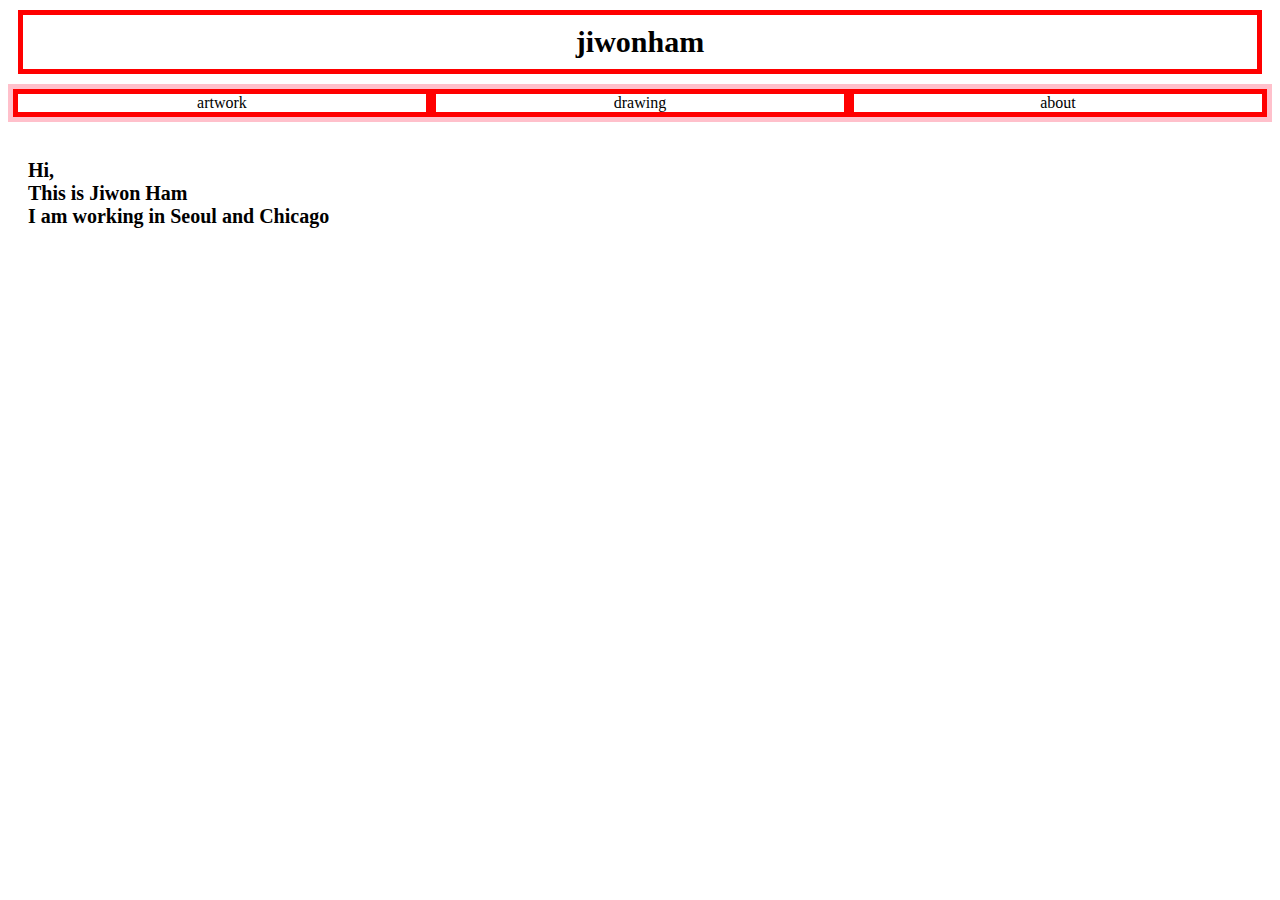
<file: index.html>
<!doctype html>
<html>
  <head>
    <title>jiwonham</title>
    <meta charset="utf-8">
  </head>
  <style>
/*
inline eliment(tag)
*/
  a {
    color:black;
    text-decoration: none;
  }
  /*
  block level element(tag)
  */
  #grid{
    border:5px solid pink;
    display:grid;
    grid-template-columns: 1fr 1fr 1fr;
}
  div {
    text-align: center;
    border:5px solid red;
  }
  h1{
    color:black;
    text-align: center;
    font-size: 30px;
    border:5px solid red;
    padding:10px;
    margin:10px;
  }
  h2{
    font-size: 20px;
    padding:20px
  }
  p {
    display:block;
    padding: 100px;
    border-width: 5px
    border-color: red;
  }
  </style>
  <body>
    <h1> <a href="index.html">jiwonham</a></h1>

    <div id="grid">
        <div><a href="1.html" class="saw">artwork</a></div>
        <div><a href="2.html" class="saw">drawing</a></div>
        <div><a href="3.html" id="active">about</a></div>
    </div>

    <h2>Hi,
      <br>This is Jiwon Ham
      <br> I am working in Seoul and Chicago</h2>

  </body>
</html>
</file>
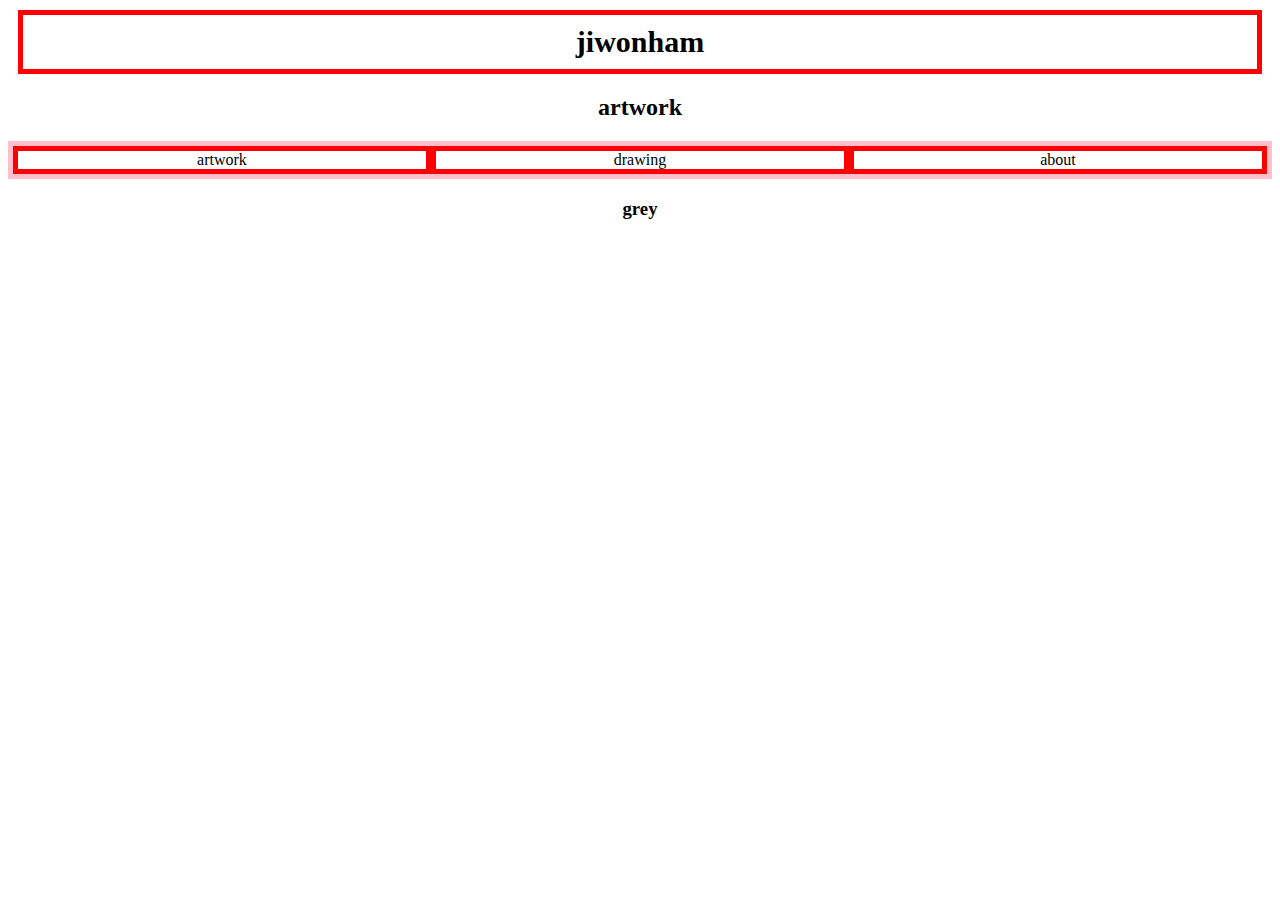
<file: 1.html>
<!doctype html>
<!-- artwork menu
-->
<html>
  <head>
    <title>artwork</title>
    <meta charset="utf-8">
  </head>
<style>
a {
  color:black;
  text-decoration: none;
}
#grid{
  border:5px solid pink;
  display:grid;
  grid-template-columns: 1fr 1fr 1fr;
}
div {
  text-align: center;
  border:5px solid red;
}
h1{
  font-size: 30px;
  text-align: center;
  border:5px solid red;
  padding:10px;
  margin:10px;
}
h3{
  color:black;
}
h2, h3 {
text-align: center;
}
</style>

  <body>
    <h1> <a href="index.html">jiwonham</a></h1>
  <h2>artwork</h2>
    <div id="grid">
        <div><a href="1.html" class="saw">artwork</a></div>
        <div><a href="2.html" class="saw">drawing</a></div>
        <div><a href="3.html" id="active">about</a></div>
    </div>


    <h3><a href="grey.html">grey</a></h3>
</html>
</file>
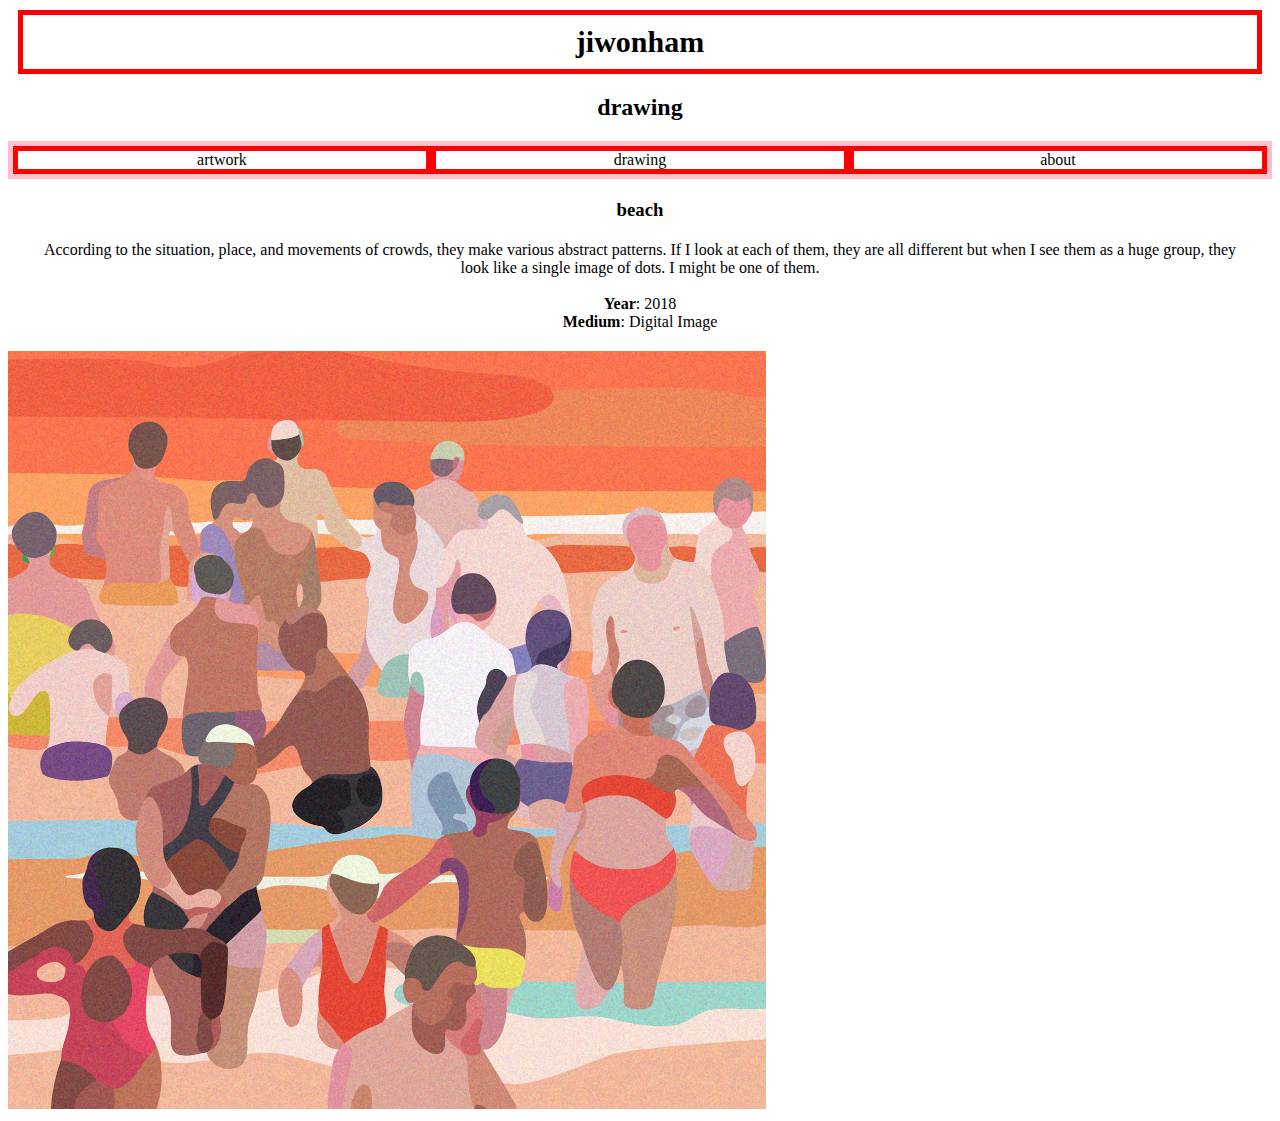
<file: 2.html>
<!doctype html>
<html>
  <head>
    <title>drawing</title>
    <meta charset="utf-8">
  </head>
  <style>
  a {
    color:black;
    text-decoration: none;
  }
  #grid{
    border:5px solid pink;
    display:grid;
    grid-template-columns: 1fr 1fr 1fr;
}
  div {
    text-align: center;
    border:5px solid red;
  }

  h1{
    font-size: 30px;
    text-align: center;
    border:5px solid red;
    padding:10px;
    margin:10px;
  }
  h2, h3, p{
    text-align: center;
    padding: : 50px;
    margin: 20px;
    }
  p{
      text-align: center;
    }
  </style>
  <body>
    <h1> <a href="index.html">jiwonham</a></h1>
    <h2>drawing</h2>
    <div id="grid">
        <div><a href="1.html" class="saw">artwork</a></div>
        <div><a href="2.html" class="saw">drawing</a></div>
        <div><a href="3.html" id="active">about</a></div>
    </div>


    <h3>beach</h3>
    <p>According to the situation, place, and movements of crowds, they make various abstract patterns. If I look at each of them, they are all different but when I see them as a huge group, they look like a single image of dots. I might be one of them.
      <br><br><b>Year</b>: 2018
      <br><b>Medium</b>: Digital Image
      </p>

    <img src="beach_homepage-3.jpg" width="60%">
  </body>
</html>
</file>
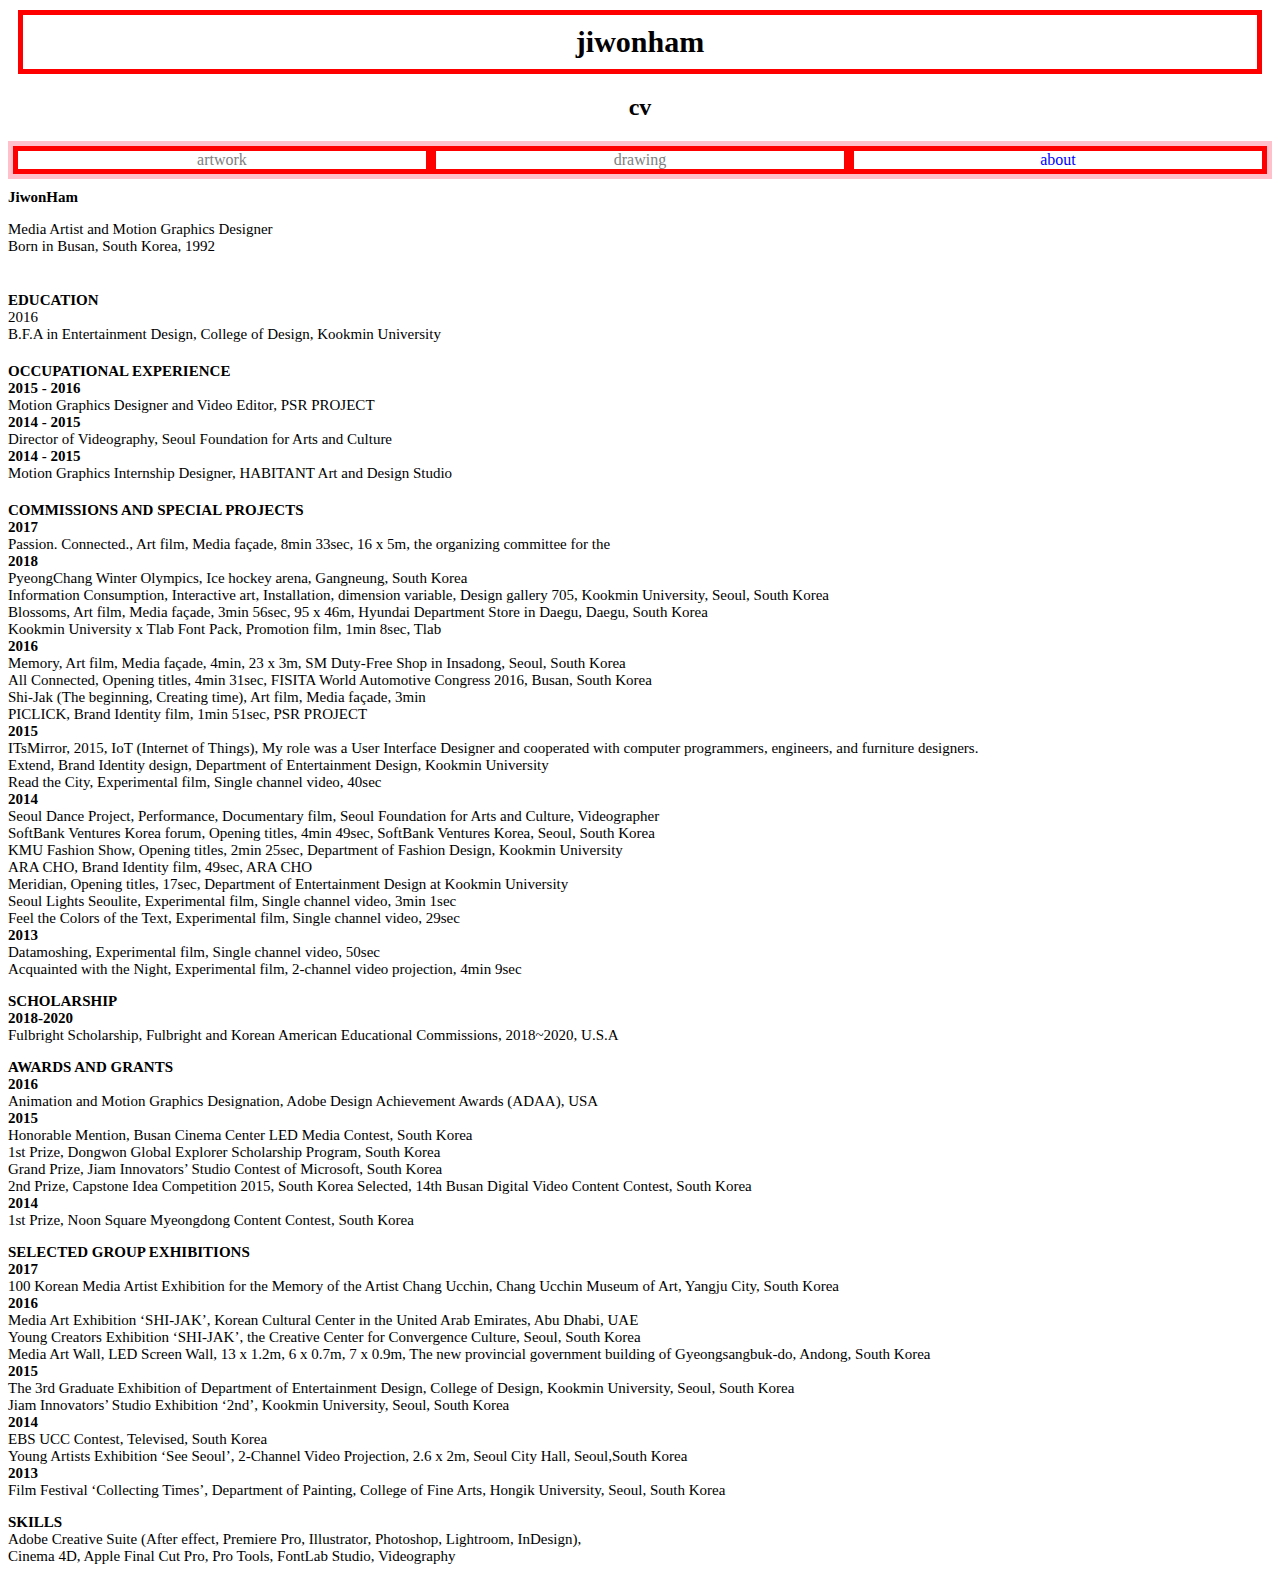
<file: 3.html>
<!doctype html>
<html>
  <head>
    <title>about</title>
    <meta charset="utf-8">
  </head>
  <style>
  #active {
    color:blue;
  }
  .saw {
    color:grey;
  }
/* .을 찍으면 그 뒤에 있는 단어가 css의 단어가 된다*/
  a {
    color:black;
    text-decoration: none;
  }
  #grid{
    border:5px solid pink;
    display:grid;
    grid-template-columns: 1fr 1fr 1fr;
}
  div {
    text-align: center;
    border:5px solid red;
  }
  h1 {
    font-size: 30px;
    text-align: center;
    border:5px solid red;
    padding:10px;
    margin:10px;
  }
  h2 {
    text-align: center;
  }
  p {
    font-size: 15px;
    text-align: left;
    display:block;
    padding-right: 100px;
    border-width: 5px
    border-style: solid;
    border-color: red;
  }
  </style>
  <body>
    <h1> <a href="index.html">jiwonham</a></h1>
    <h2>cv</h2>
<div id="grid">
    <div><a href="1.html" class="saw">artwork</a></div>
    <div><a href="2.html" class="saw">drawing</a></div>
    <div><a href="3.html" id="active">about</a></div>
</div>


    <p style="margin-top:10px;">
      <b>JiwonHam</b>​
    </p>
    <p style="margin-top:10px;">
      Media Artist and Motion Graphics Designer​
      <br>Born in Busan, South Korea, 1992​​ ​​​​​
    </P>

    <p style="margin-top:20px;">
      <br><b>EDUCATION</b>
      <br>2016
      <br>B.F.A in Entertainment Design, College of Design, Kookmin University
​
      <p style="margin-top:20px;"><b>OCCUPATIONAL EXPERIENCE</b>
        <br><b>2015 - 2016</b>
        <br>Motion Graphics Designer and Video Editor, PSR PROJECT
        <br><b>2014 - 2015</b>
        <br>Director of Videography, Seoul Foundation for Arts and Culture
        <br><b>2014 - 2015</b>
        <br>Motion Graphics Internship Designer, HABITANT Art and Design Studio
      </p>

      <p style="margin-top:20px;"><b>COMMISSIONS AND SPECIAL PROJECTS</b>
        <br><b>2017</b>
        <br>Passion. Connected., Art film, Media façade, 8min 33sec, 16 x 5m, the organizing committee for the ​
​        <br><b>2018</b>
        <br>PyeongChang Winter Olympics, Ice hockey arena, Gangneung, South Korea
​        <br>Information Consumption, Interactive art, Installation, dimension variable, Design gallery 705, Kookmin University, Seoul, South Korea
​        <br>Blossoms, Art film, Media façade, 3min 56sec, 95 x 46m, Hyundai Department Store in Daegu, Daegu, South Korea
​        <br>Kookmin University x Tlab Font Pack, Promotion film, 1min 8sec, Tlab
         <br><b>2016</b>
         <br>Memory, Art film, Media façade, 4min, 23 x 3m, SM Duty-Free Shop in Insadong, Seoul, South Korea
​         <br>All Connected, Opening titles, 4min 31sec, FISITA World Automotive Congress 2016, Busan, South Korea
​         <br>Shi-Jak (The beginning, Creating time), Art film, Media façade, 3min
​        <br>PICLICK, Brand Identity film, 1min 51sec, PSR PROJECT
        <br><b>2015</b>
        <br>ITsMirror, 2015, IoT (Internet of Things), My role was a User Interface Designer and cooperated with computer programmers, engineers, and furniture designers.
​        <br>Extend, Brand Identity design, Department of Entertainment Design, Kookmin University
​        <br>Read the City, Experimental film, Single channel video, 40sec
        <br><b>2014</b>
        <br>Seoul Dance Project, Performance, Documentary film, Seoul Foundation for Arts and Culture, Videographer
        <br>SoftBank Ventures Korea forum, Opening titles, 4min 49sec, SoftBank Ventures Korea, Seoul, South Korea
        <br>KMU Fashion Show, Opening titles, 2min 25sec, Department of Fashion Design, Kookmin University
​        <br>ARA CHO, Brand Identity film, 49sec, ARA CHO
​        <br>Meridian, Opening titles, 17sec, Department of Entertainment Design at Kookmin University
​        <br>Seoul Lights Seoulite, Experimental film, Single channel video, 3min 1sec
​        <br>Feel the Colors of the Text, Experimental film, Single channel video, 29sec
        <br><b>2013</b>
        <br>Datamoshing, Experimental film, Single channel video, 50sec
​        <br>Acquainted with the Night, Experimental film, 2-channel video projection, 4min 9sec
      <P style="margin-top:10px;">
        <p><b>SCHOLARSHIP</b>
        <br><b>2018-2020</b>
        <br>Fulbright Scholarship, Fulbright and Korean American Educational Commissions, 2018~2020, U.S.A

        <p style="margin-top:10px;">
          <b>AWARDS AND GRANTS</b>
        <br><b>2016</b>
        <br>Animation and Motion Graphics Designation, Adobe Design Achievement Awards (ADAA), USA
        <br><b>2015</b>
        <br>Honorable Mention, Busan Cinema Center LED Media Contest, South Korea
​        <br>1st Prize, Dongwon Global Explorer Scholarship Program, South Korea
​        <br>Grand Prize, Jiam Innovators’ Studio Contest of Microsoft, South Korea
​        <br>2nd Prize, Capstone Idea Competition 2015, South Korea
​         Selected, 14th Busan Digital Video Content Contest, South Korea
        <br><b>2014</b>
        <br>1st Prize, Noon Square Myeongdong Content Contest, South Korea
      </p>
      <p style="margin-top:10px;">
        <b>SELECTED GROUP EXHIBITIONS</b>
         <br><b>2017</b>
         <br>100 Korean Media Artist Exhibition for the Memory of the Artist Chang Ucchin, Chang Ucchin Museum
​​  of Art, Yangju City, South Korea
         <br><b>2016</b>
         <br>Media Art Exhibition ‘SHI-JAK’, Korean Cultural Center in the United Arab Emirates, Abu Dhabi, UAE
         <br>Young Creators Exhibition ‘SHI-JAK’, the Creative Center for Convergence Culture, Seoul, South Korea
​         <br>Media Art Wall, LED Screen Wall, 13 x 1.2m, 6 x 0.7m, 7 x 0.9m, The new provincial government building of Gyeongsangbuk-do, Andong, South Korea
         <br><b>2015</b>
         <br>The 3rd Graduate Exhibition of Department of Entertainment Design, College of Design, Kookmin
​​  University, Seoul, South Korea
         <br>Jiam Innovators’ Studio Exhibition ‘2nd’, Kookmin University, Seoul, South Korea
         <br><b>2014</b>
         <br>EBS UCC Contest, Televised, South Korea
         <br>Young Artists Exhibition ‘See Seoul’, 2-Channel Video Projection, 2.6 x 2m, Seoul City Hall, Seoul,South Korea
         <br><b>2013</b>
         <br>Film Festival ‘Collecting Times’, Department of Painting, College of Fine Arts, Hongik University, Seoul, South Korea
       </P>

         <p style="margin-top:10px;">
           <b>SKILLS</b>
​         <br>Adobe Creative Suite (After effect, Premiere Pro, Illustrator, Photoshop, Lightroom, InDesign),
         <br>Cinema 4D, Apple Final Cut Pro, Pro Tools, FontLab Studio, Videography
      </p>
  </body>
</html>
</file>
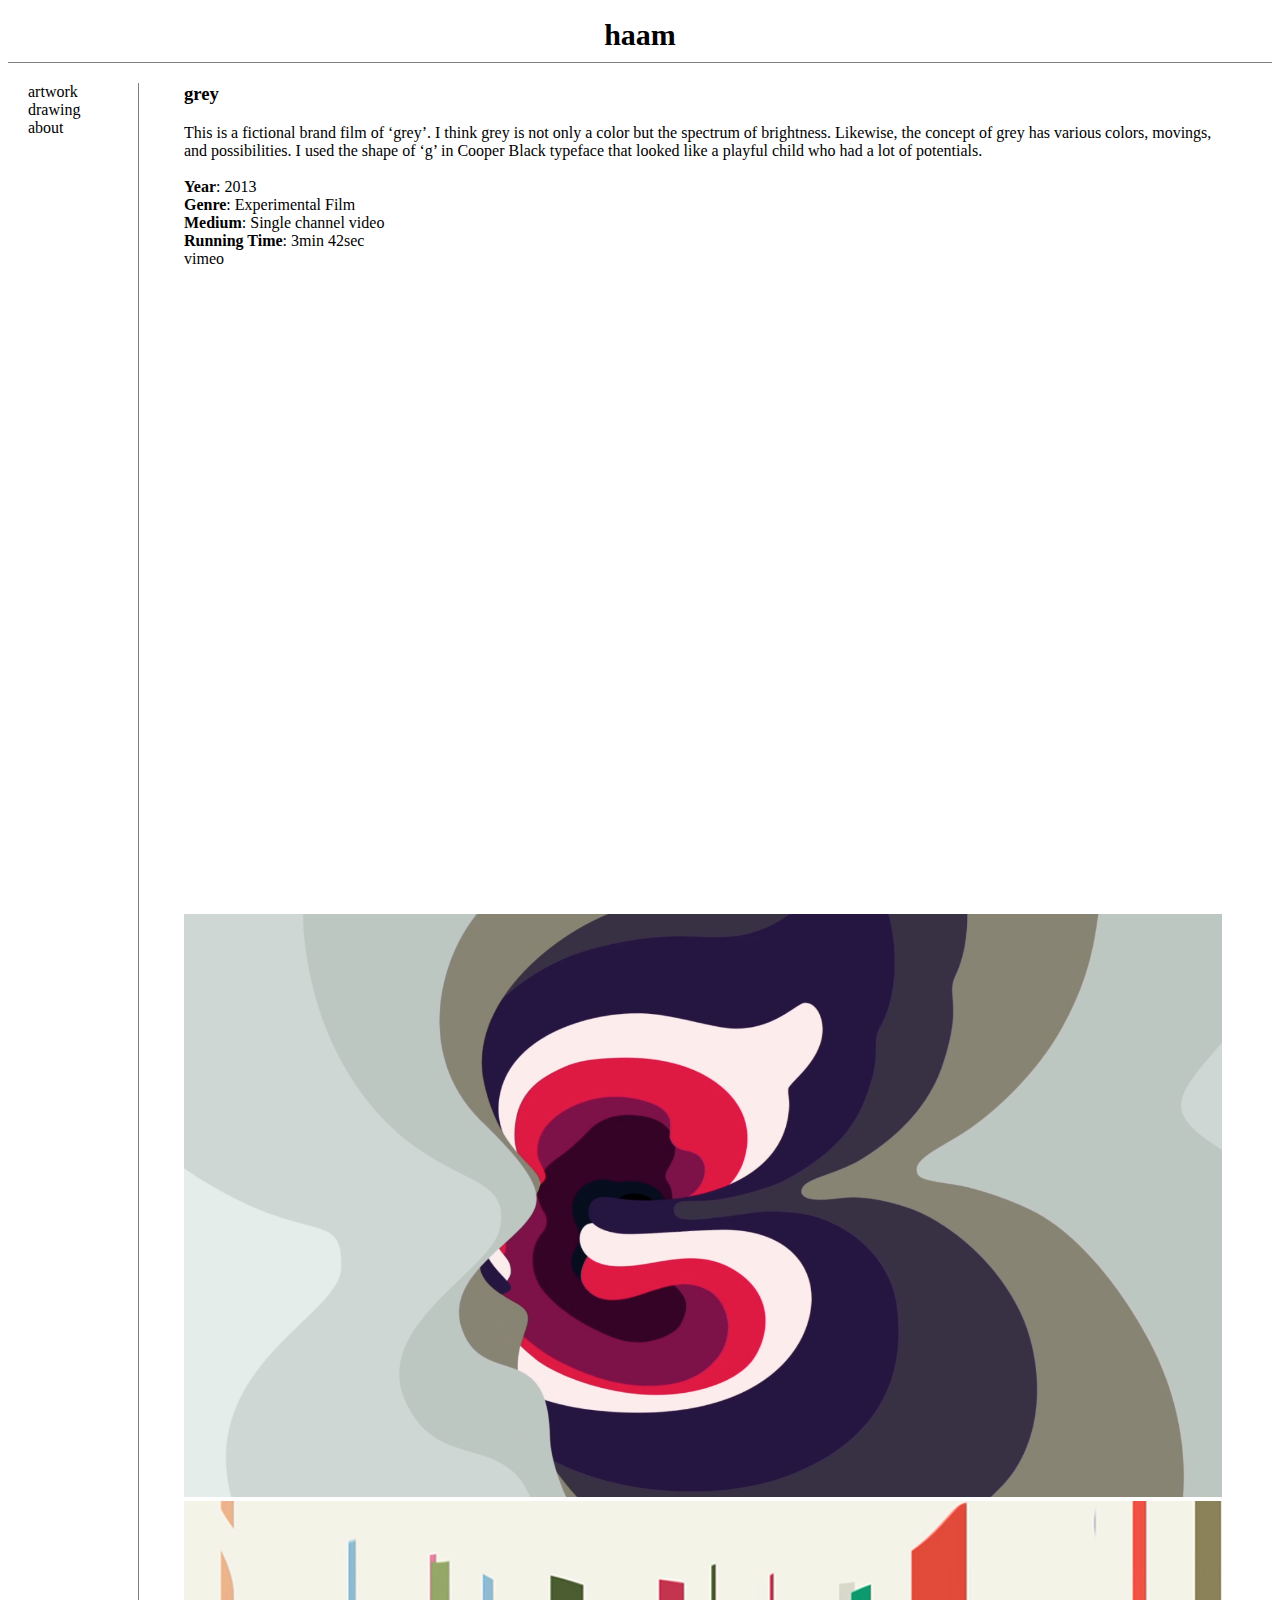
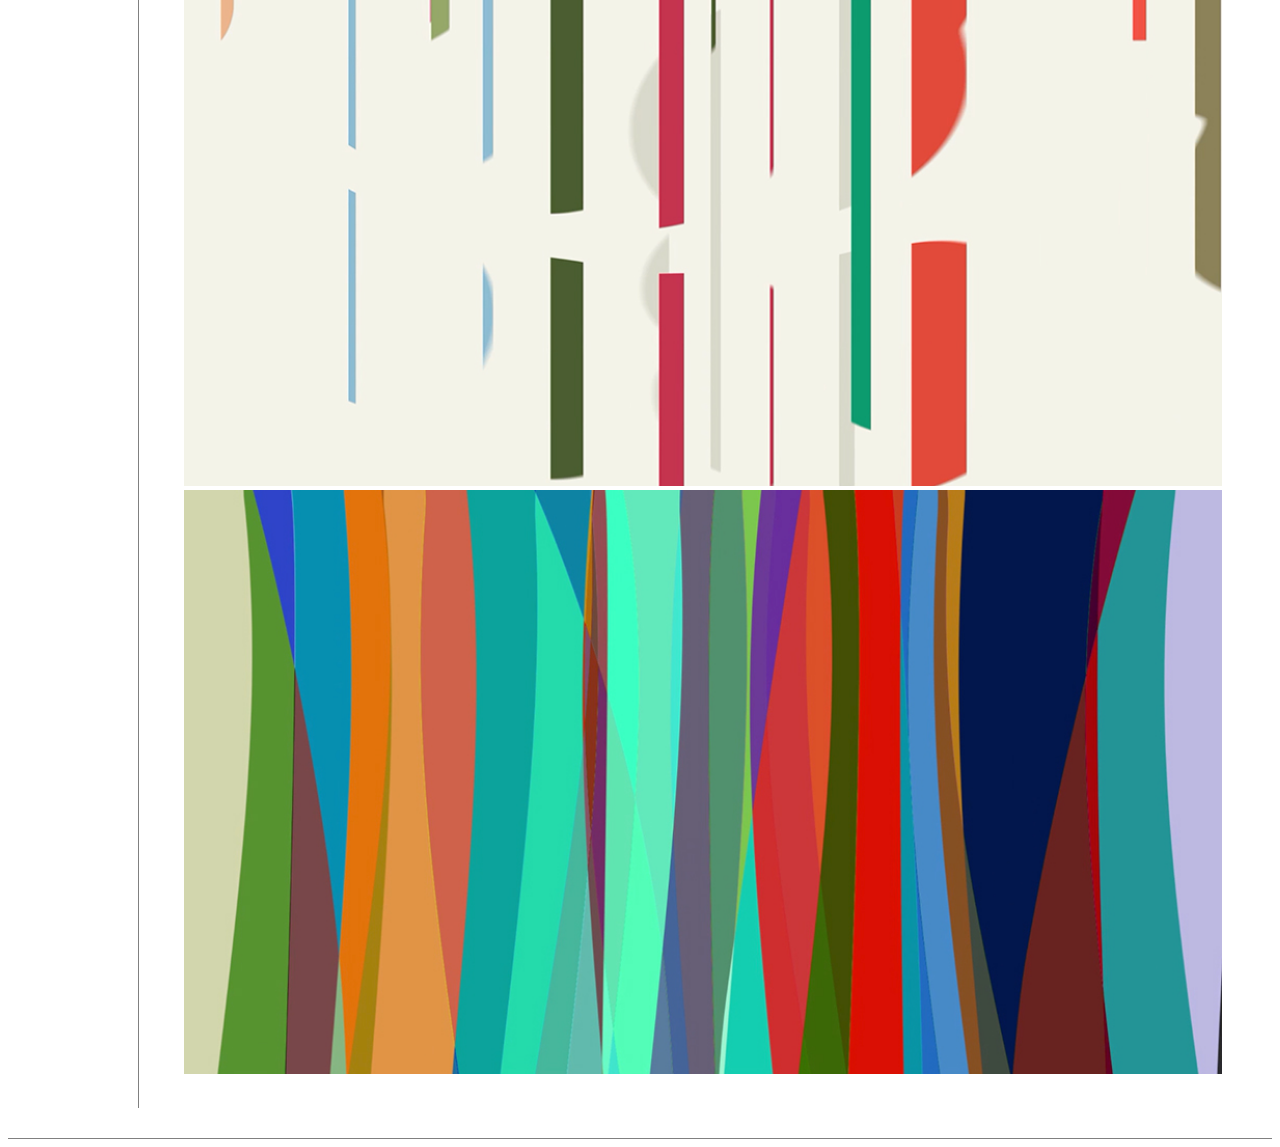
<file: grey.html>
<!doctype html>
<html>
<head>
  <title>grey</title>
  <meta charset="utf-8">
  <link rel="stylesheet" href="style.css">
  </head>

  <body>
    <h1> <a href="index.html">haam</a></h1>
<div id="grid">
    <div><a href="1.html" class="saw">artwork</a>
      <br><a href="2.html" class="saw">drawing</a>
      <br><a href="3.html" id="active">about</a></div>
  <div id="content">
    <h3>grey</h3>
    <p>This is a fictional brand film of ‘grey’. I think grey is not only a color but the spectrum of brightness. Likewise, the concept of grey has various colors, movings, and possibilities. I used the shape of ‘g’ in Cooper Black typeface that looked like a playful child who had a lot of potentials.
    <br><br><b>Year</b>: 2013
    <br><b>Genre</b>: Experimental Film
    <br><b>Medium</b>: Single channel video
    <br><b>Running Time</b>: 3min 42sec
    <br><a href="https://vimeo.com/249643871" target="_blank" title="HTML Specsific">vimeo</a></p>
<br><div style="padding:56.25% 0 0 0;position:relative;"><iframe src="https://player.vimeo.com/video/249643871?title=0&byline=0&portrait=0" style="position:absolute;top:0;left:0;width:100%;height:100%;" frameborder="0" allow="autoplay; fullscreen" allowfullscreen></iframe></div><script src="https://player.vimeo.com/api/player.js"></script>
    <br><img src="Grey_02.jpg" width="100%">
    <br><img src="Grey_03.jpg" width="100%">
    <br><img src="Grey_05-1.jpg" width="100%">
    </div>
</div>
  </body>
  </html>
</file>
<file: style.css>
a {
  color:black;
  text-decoration: none;
  margin-top:10px;
}
@media(min-width:600px){
  #grid{
    display: block;
  }
#grid{
  border:5px solid pink none;
  border-bottom: 1px solid grey;
  display:grid;
  grid-template-columns: 120px 1fr;
}
#content{
  border-left:1px solid grey;
  padding-left:45px;
  }
}
@media(max-width:600px){
  div{
    padding-bottom:10px;
    border-bottom: 1px solid grey;
  }
}
div {
  text-align: left;
  /*border-bottom:1px solid grey;*/
  padding-left:10px;
  padding-right:25px;
  padding-bottom:30px;
  margin-top:10px;
}
h1{
  font-size: 30px;
  text-align: center;
  border-bottom:1px solid grey;
  padding:10px;
  margin:0px;
}
h2{
  color: blue;
  font-size: 20px;
  text-align: center;
  margin-top:0px;
}
h3{
  color:black;
  text-align: left;
  margin-top:0px;
}
p{
  margin-top:0px;
}
</file>
